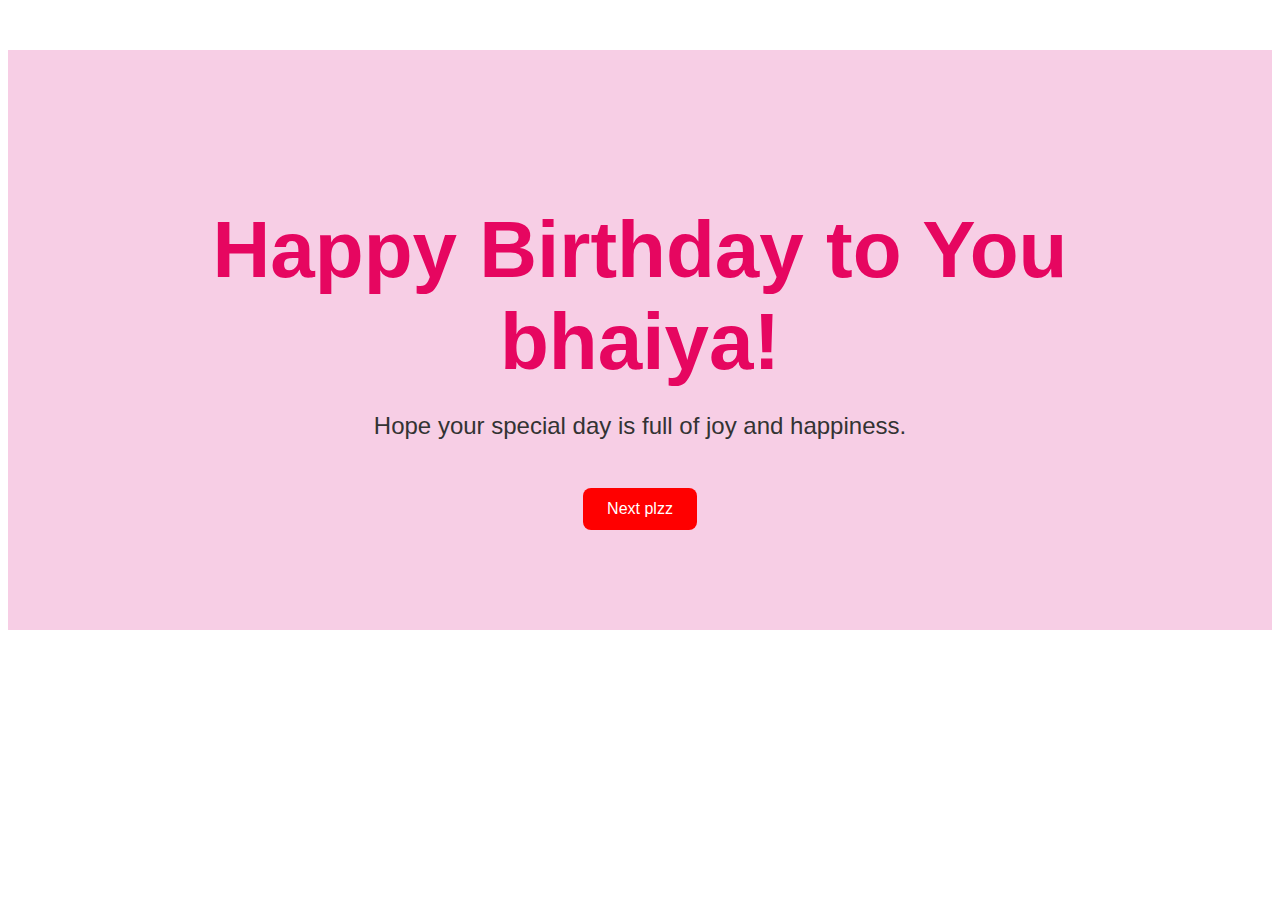
<file: index.html>
<!DOCTYPE html>
<html>
<link rel="stylesheet" href="bday16.css">

<head>
	<title>Happy Birthday Video Greeting</title>

</head>
<div class="container">
<h1>Happy Birthday to You  bhaiya!</h1>
<p>Hope your special day is full of joy and happiness.</p>
<a href="happy14.html" class="btn"> Next plzz </a>


</div>
</body>

</html>
</file>
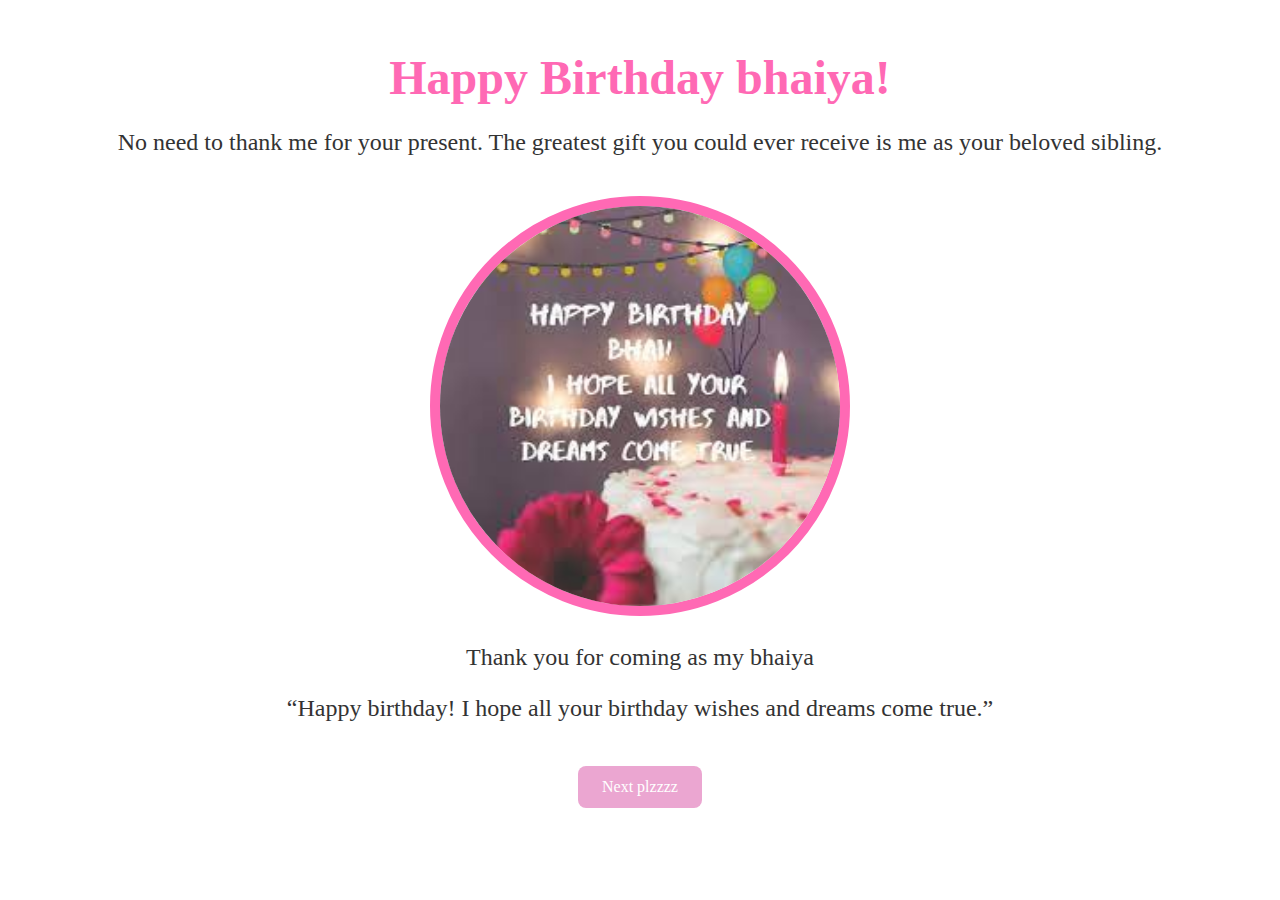
<file: happy14.html>
<!DOCTYPE html>
<html>
  <head>
    <title>Happy Birthday my love!</title>
    <link rel="stylesheet" type="text/css" href="happy14.css">
  </head>
  <body>
    <div class="container">
      <h1>Happy Birthday bhaiya!</h1>
<p>No need to thank me for your present. The greatest gift you could ever receive is me as your beloved sibling.</p>
      <img src="[data-uri]" alt="Happy Birthday">
      <p>Thank you  for coming as my bhaiya</p>
      <p> “Happy birthday! I hope all your birthday wishes and dreams come true.”</p>
  
          
             
            <a href="happy17.html" class="btn">Next  plzzzz</a>
      
    </div>
  </body>
</html>
</file>
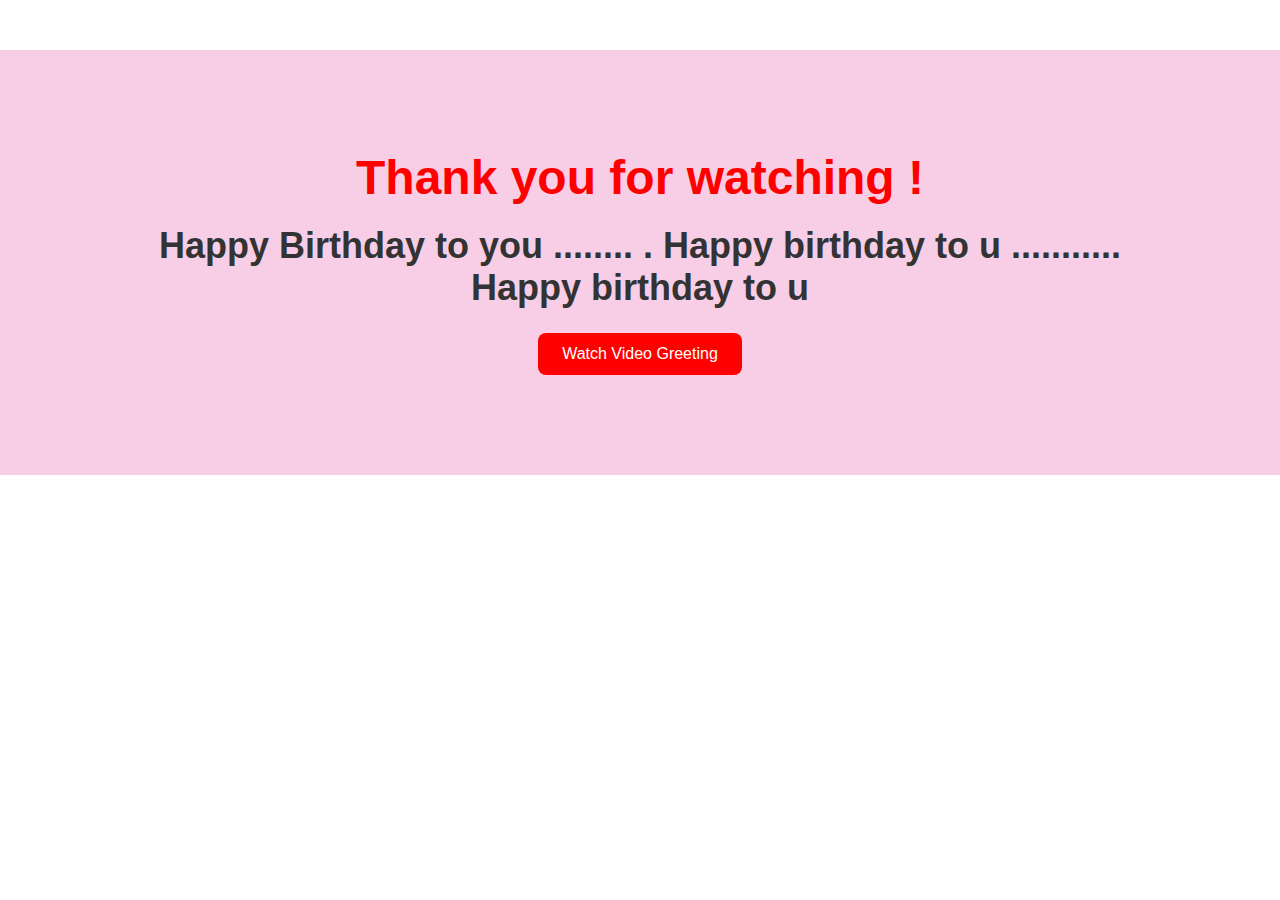
<file: happy18.html>
<!DOCTYPE html>
<html lang="en">
<head>
    <meta charset="UTF-8">
    <meta http-equiv="X-UA-Compatible" content="IE=edge">
    <meta name="viewport" content="width=device-width, initial-scale=1.0">
    <title>Document</title>
    <link rel="stylesheet" href="happy18.css">
</head>
<body><div class="container">
    <h1>Thank you for watching !</h1>
    <h2>Happy Birthday to you ........ . Happy birthday to u ........... Happy birthday to u</h2>
    <a href="https://youtu.be/XJIObRV-z4I"
        class="btn">Watch Video Greeting</a> </div>
</body>
</html>
</file>
<file: bday16.css>
.btn {
    display: inline-block;
    padding: 12px 24px;
    background-color: #f00;
    color: #fff;
    text-decoration: none;
    border-radius: 8px;
    margin-top: 24px;
    transition: all 0.2s ease-in-out;
}
.btn:hover {
    background-color: #fff;
    color: #f00;
    border: 2px solid #f00;
}
body {
    font-family: Arial, sans-serif;
    text-align: center;
}
h1 {
    font-size: 48px;
    color: #f00;
}
p {
    font-size: 24px;
    color: #333;
}
.btn {
    display: inline-block;
    padding: 12px 24px;
    background-color: #f00;
    color: #fff;
    text-decoration: none;
    border-radius: 8px;
    margin-top: 24px;
    transition: all 0.2s ease-in-out;
}
.btn:hover {
    background-color: #fff;
    color: #f00;
    border: 2px solid #f00;
}
.video-container {
    margin-top: 48px;
    position: relative;
    padding-bottom: 56.25%;
    padding-top: 30px;
    height: 0;
    overflow: hidden;
}
.video-container iframe, .video-container object, .video-container embed {
    position: absolute;
    top: 0;
    left: 0;
    width: 100%;
    height: 100%;
}
.container {
    text-align: center;
    margin-top: 50px;
    border: 100px solid #f7cee5;
    background: #f7cee5;
  }
  h1 {
    margin-bottom: 20px;
    font-size: 80px;
    color:#e60660;
    animation: blink 1s infinite;
   
  }
  
  @keyframes blink {
    0% { opacity: 1; }
    50% { opacity: 0.5; }
    100% { opacity: 1; }
}
  h2 {
    font-size: 36px;
    color: #333;
        margin-top: 50px;}
</file>
<file: happy14.css>
.container {
    text-align: center;
    margin-top: 50px;
  }
  
  h1 {
    font-size: 48px;
    color: #FF69B4;
    margin-bottom: 20px;
  }
  
  p {
    font-size: 24px;
    color: #333;
    margin-bottom: 20px;
  }
  .btn {
    display: inline-block;
    padding: 12px 24px;
    background-color: rgb(235, 166, 209);
    color: #fff;
    text-decoration: none;
    border-radius: 8px;
    margin-top: 24px;
    transition: all 0.2s ease-in-out;}
  img {
    width: 400px;
    height: 400px;
    margin-top: 20px;
    border-radius: 50%;
    border: 10px solid #FF69B4;
  }.btn:hover {
    background-color: #fff;
    color: #f00;
    border: 2px solid #f00;}
</file>
<file: happy18.css>
*{
    padding: 0px;
    margin: 0px;
}
.btn {
    display: inline-block;
    padding: 12px 24px;
    background-color: rgb(223, 41, 138);
    color: #fff;
    text-decoration: none;
    border-radius: 8px;
    margin-top: 20px;
    transition: all 0.2s ease-in-out;
}

.btn:hover {
    background-color: #fff;
    color: rgb(239, 138, 138);
    border: 2px solid #f00;
}

.video-container {
    margin-top: 48px;
    position: relative;
    padding-bottom: 56.25%;
    padding-top: 30px;
    height: 0;
    overflow: hidden;
}

.video-container iframe,
.video-container object,
.video-container embed {
    position: absolute;
    top: 0;
    left: 0;
    width: 100%;
    height: 100%;
}

.container {
    text-align: center;
    margin-top: 50px;
    border: 100px solid #f7cee5;
    background: #f7cee5;
}

h1 {
    margin-bottom: 20px;
    font-size: 80px;
    color: #e60660;
    animation: blink 1s infinite;

}

@keyframes blink {
    0% {
        opacity: 1;
    }

    50% {
        opacity: 0.5;
    }

    100% {
        opacity: 1;
    }
}

h2 {
    font-size: 36px;
    color: #333;
    margin-top: 50}.btn {
        display: inline-block;
        padding: 12px 24px;
        background-color: #f00;
        color: #fff;
        text-decoration: none;
        border-radius: 8px;
        margin-top: 24px;
        transition: all 0.2s ease-in-out;
    }
    
    .btn:hover {
        background-color: #fff;
        color: rgb(239, 107, 107);
        border: 2px solid #f00;
    }
    
    body {
        font-family: Arial, sans-serif;
        text-align: center;
    }
    
    h1 {
        font-size: 48px;
        color: #f00;
    }
</file>
